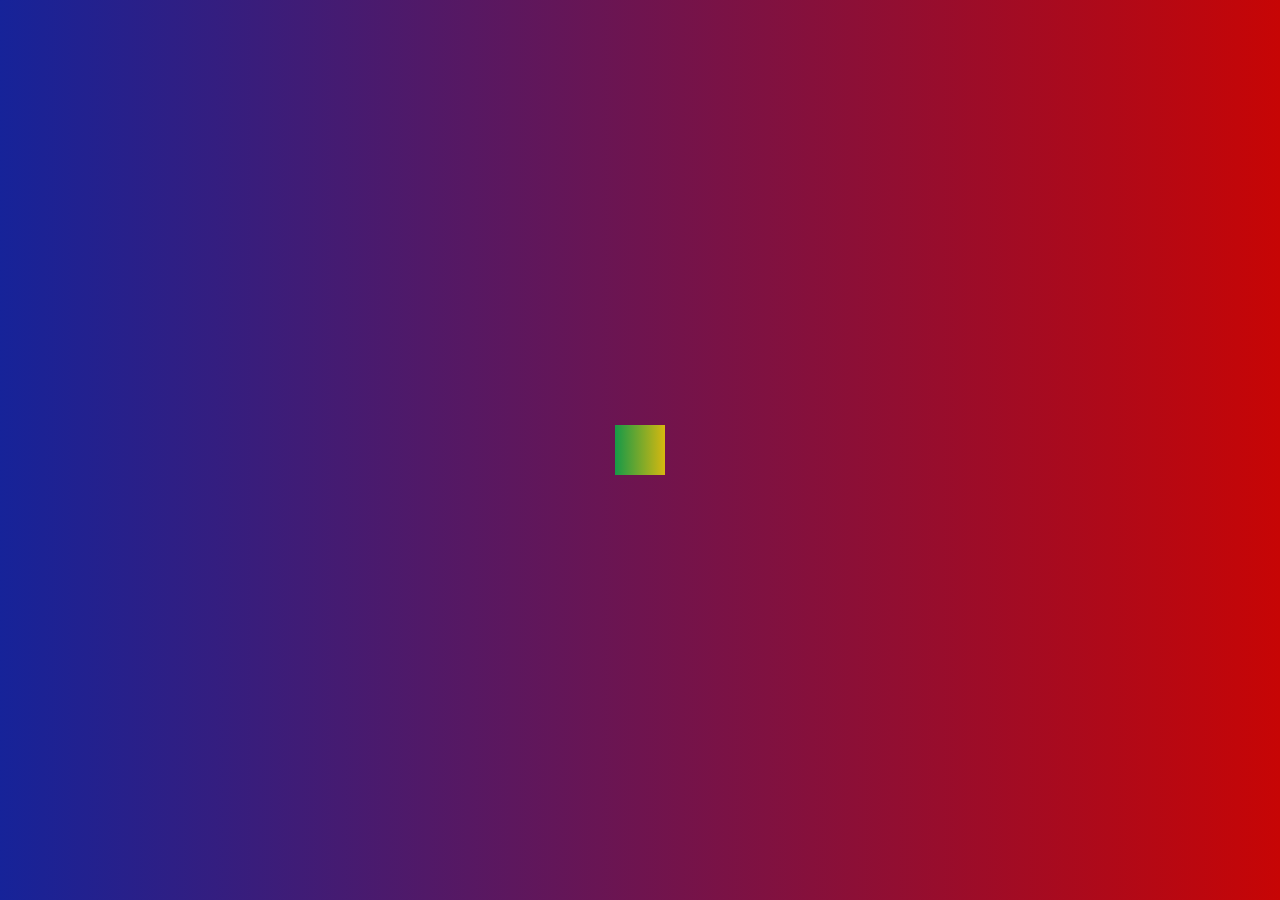
<file: HiddenSearch/index.html>
<!DOCTYPE html>
<html lang="en">
<head>
    <meta charset="UTF-8">
    <meta http-equiv="X-UA-Compatible" content="IE=edge">
    <meta name="viewport" content="width=device-width, initial-scale=1.0">
    <title>Search Button</title>

    <link rel="stylesheet" href="style.css">
    <link rel="stylesheet" href="https://cdnjs.cloudflare.com/ajax/libs/font-awesome/5.14.0/css/all.min.css" integrity="sha512-1PKOgIY59xJ8Co8+NE6FZ+LOAZKjy+KY8iq0G4B3CyeY6wYHN3yt9PW0XpSriVlkMXe40PTKnXrLnZ9+fkDaog==" crossorigin="anonymous" />

</head>
<body>
    
    <div class="search">
        <input type="text" class="input" placeholder="Search...">
        <button class="btn">
            <i class="fas fa-search"></i>
        </button>
    </div>

    <script src="script.js"></script>
</body>
</html>
</file>
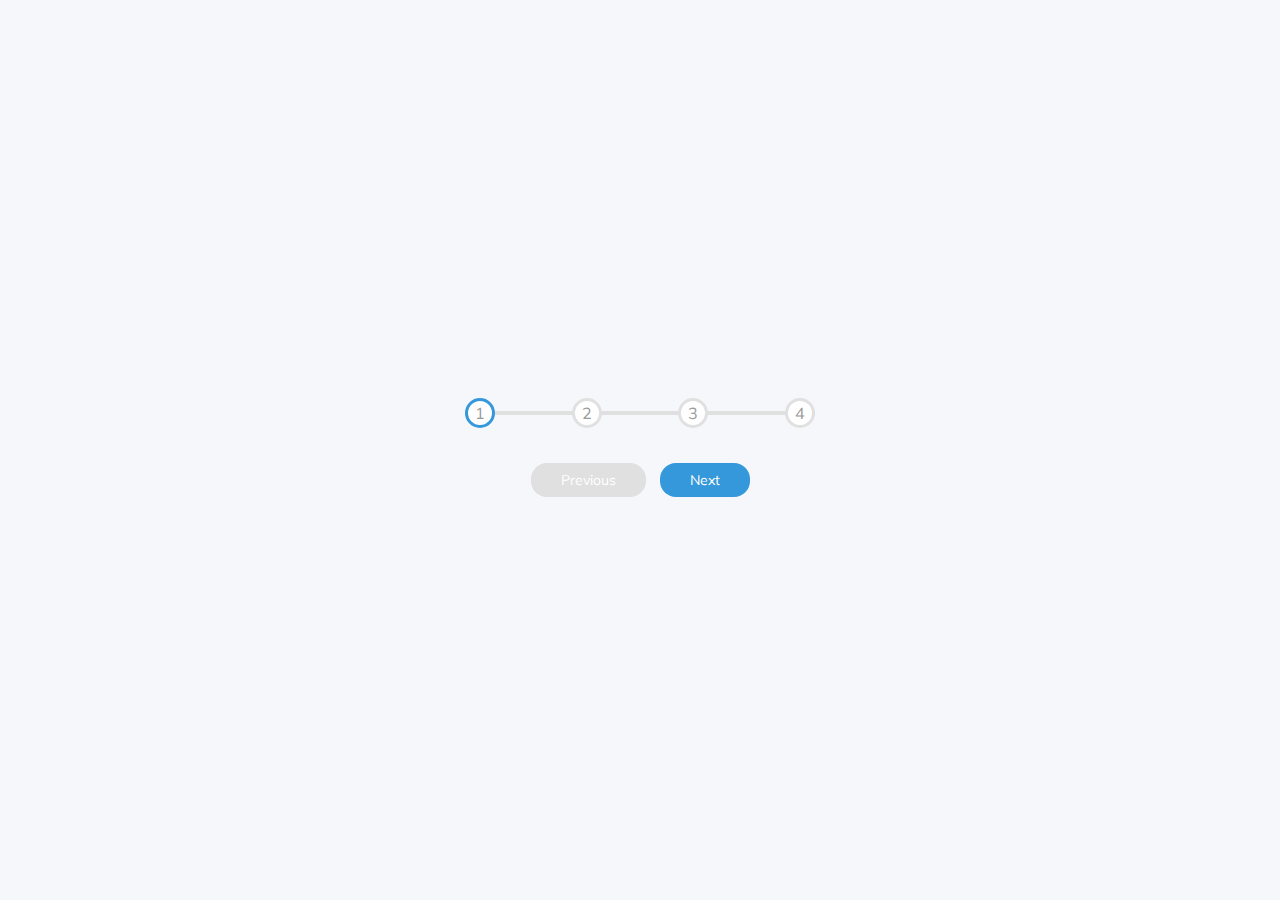
<file: ProgressSteps/index.html>
<!DOCTYPE html>
<html lang="en">
<head>
    <meta charset="UTF-8">
    <meta http-equiv="X-UA-Compatible" content="IE=edge">
    <meta name="viewport" content="width=device-width, initial-scale=1.0">
    <title>Progress Steps</title>
    <link rel="stylesheet" href="style.css">
</head>
<body>

    <div class="container">
        <div class="progress-container">
            <div class="progress" id="progress"></div>
            <div class="circle active">1</div>
            <div class="circle">2</div>
            <div class="circle">3</div>
            <div class="circle">4</div>
        </div>
        <button class="btn" id="prev" disabled>Previous</button>
        <button class="btn" id="next">Next</button>
    </div>    
    
    <script src="script.js"></script>
</body>
</html>
</file>
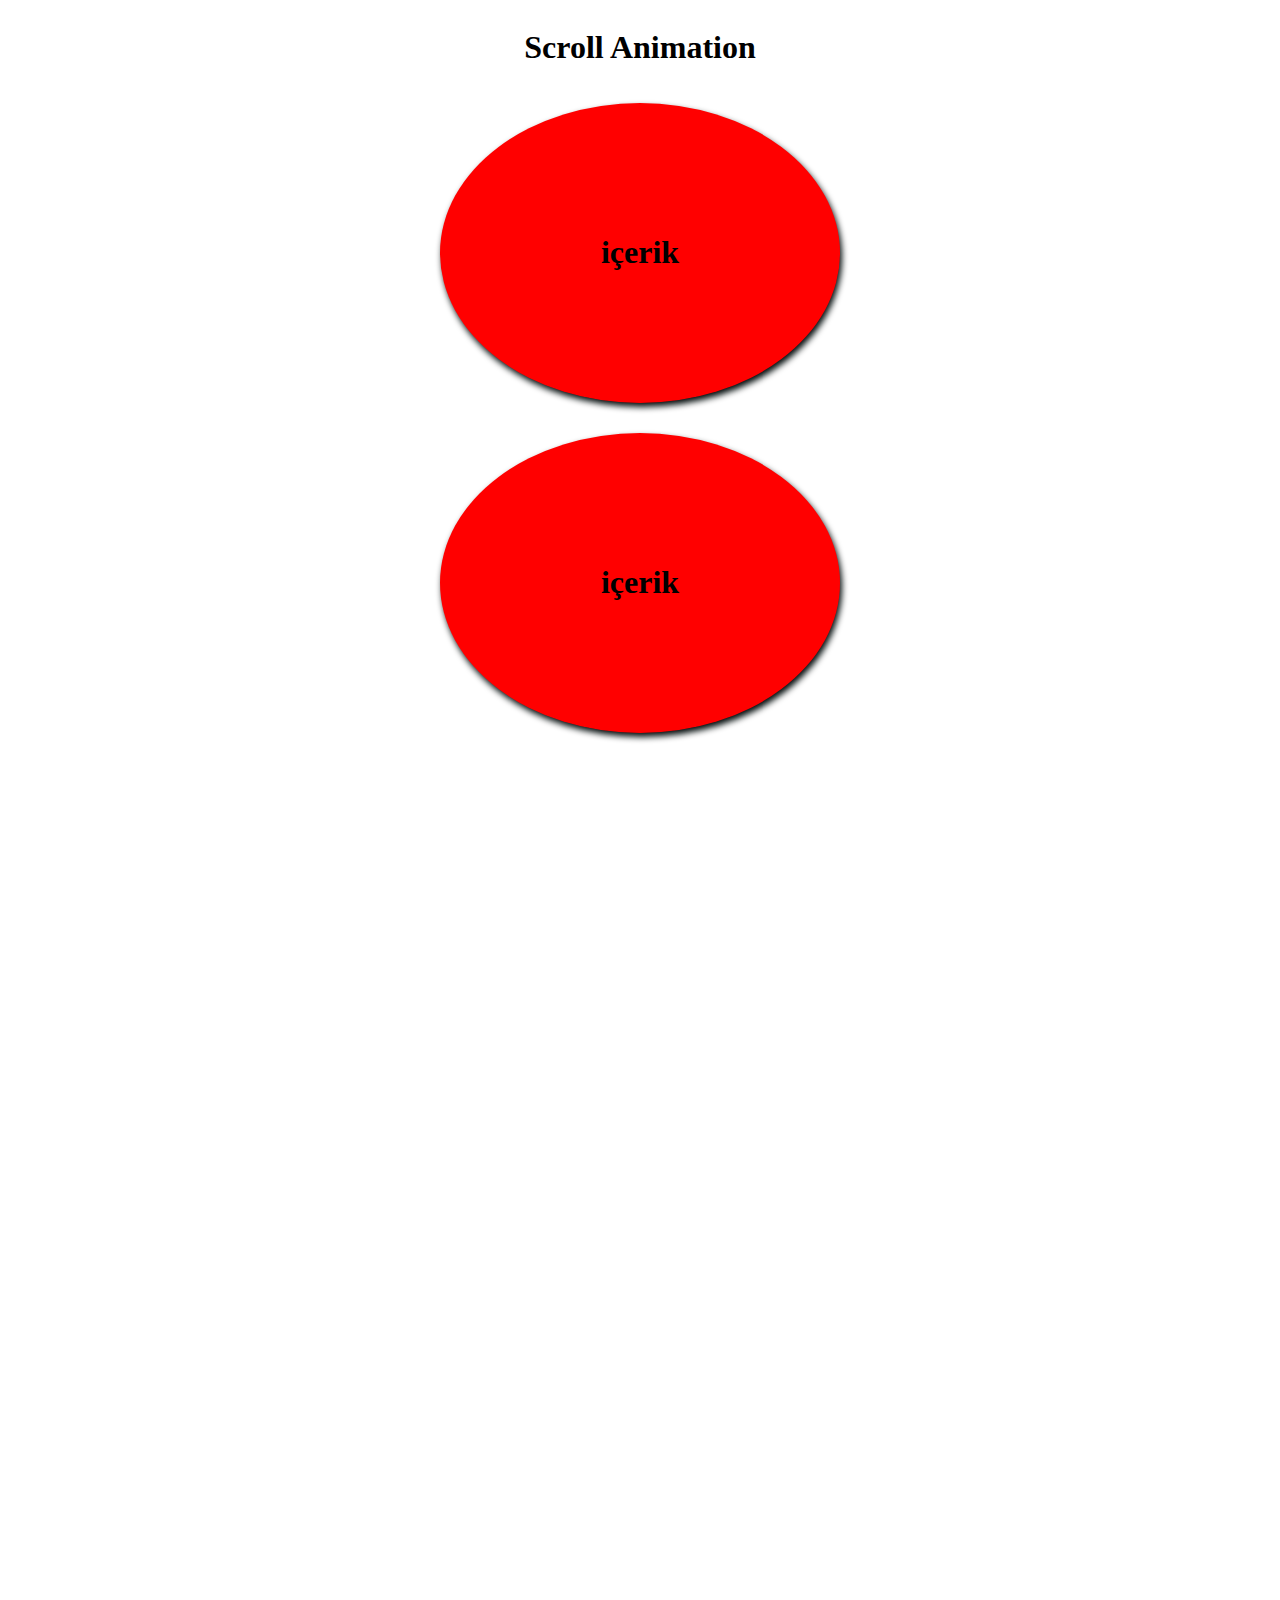
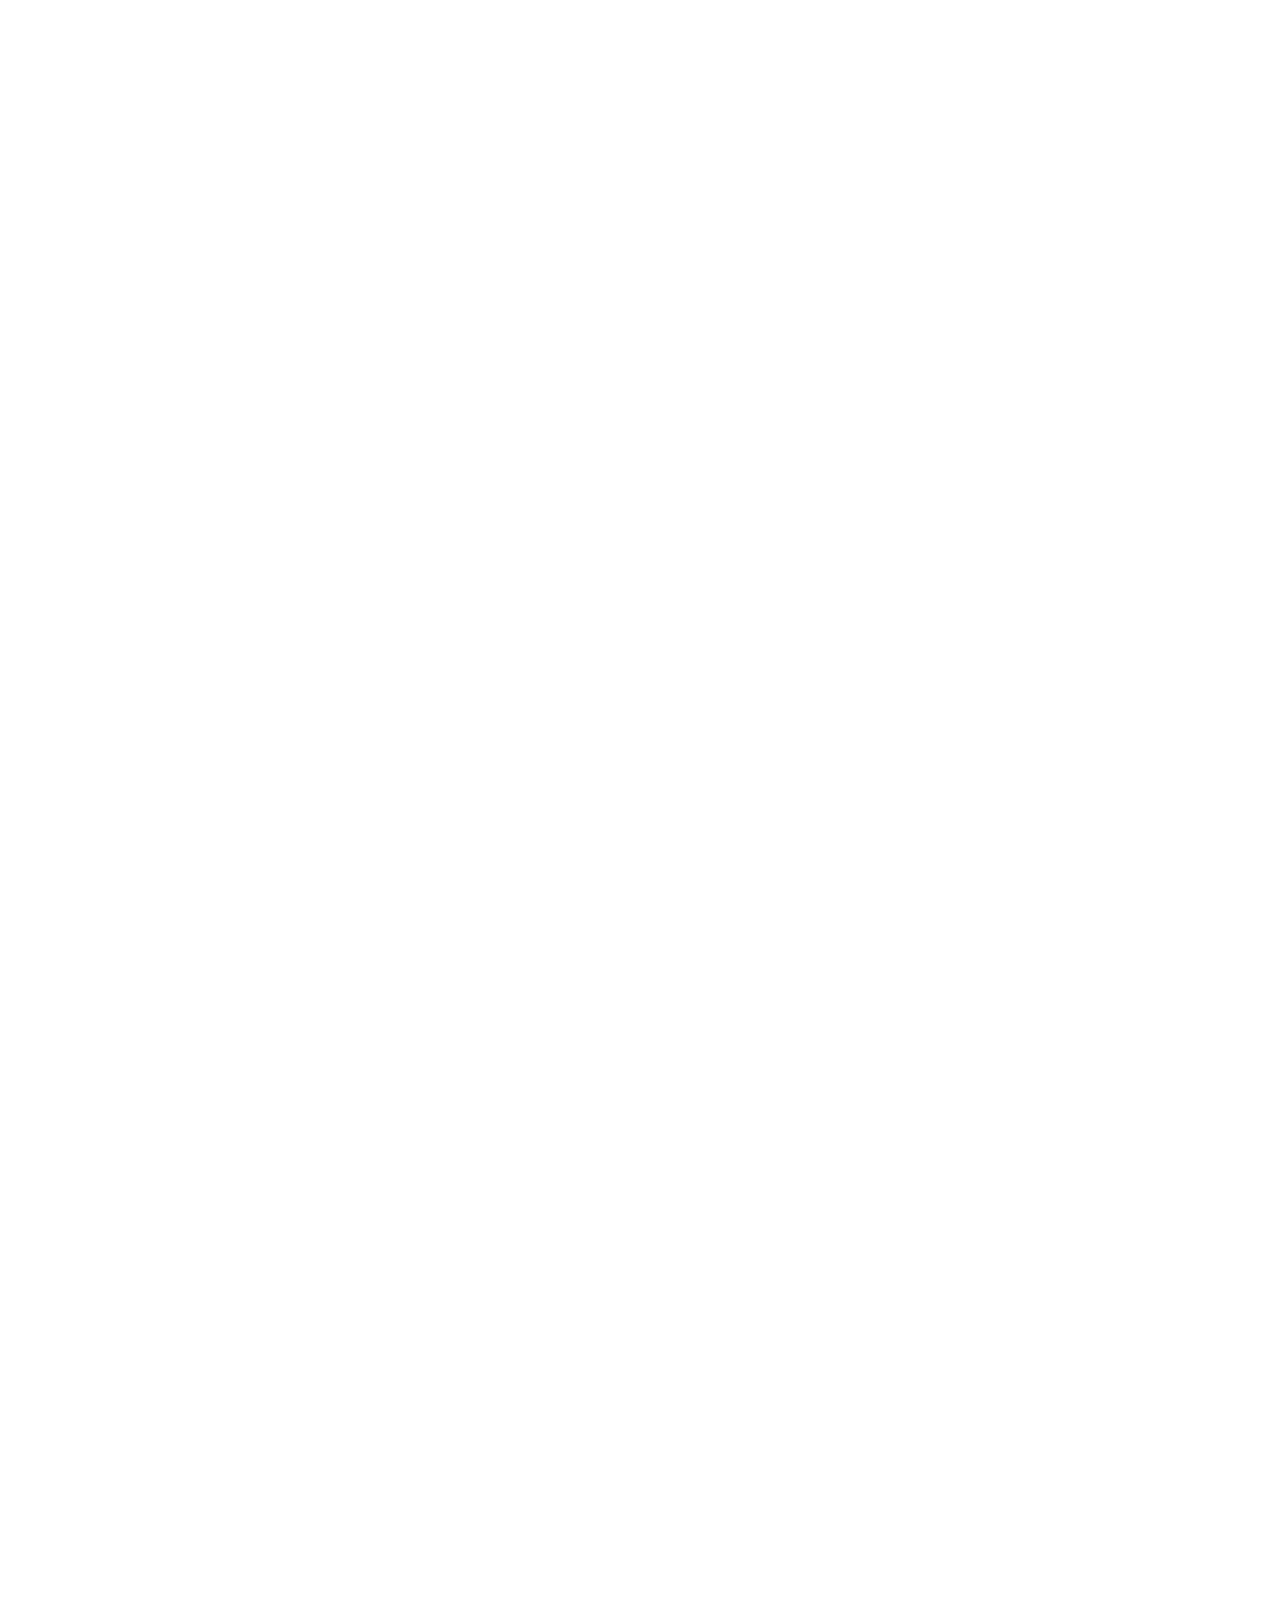
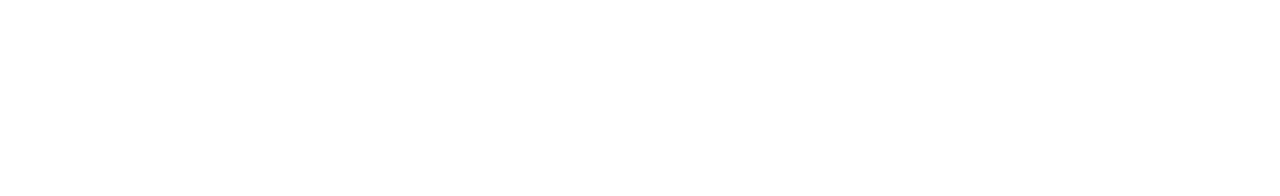
<file: ScrollAnimation/index.html>
<!DOCTYPE html>
<html lang="en">
<head>
    <meta charset="UTF-8">
    <meta http-equiv="X-UA-Compatible" content="IE=edge">
    <meta name="viewport" content="width=device-width, initial-scale=1.0">
    <title>Scroll Animation</title>
    <link rel="stylesheet" href="style.css">
</head>
<body>
    
    <h1>Scroll Animation</h1>
    <div class="box"><h1>içerik</h1></div>
    <div class="box"><h1>içerik</h1></div>
    <div class="box"><h1>içerik</h1></div>
    <div class="box"><h1>içerik</h1></div>
    <div class="box"><h1>içerik</h1></div>
    <div class="box"><h1>içerik</h1></div>
    <div class="box"><h1>içerik</h1></div>
    <div class="box"><h1>içerik</h1></div>
    <div class="box"><h1>içerik</h1></div>
    <div class="box"><h1>içerik</h1></div>


    <script src="script.js"></script>
</body>
</html>
</file>
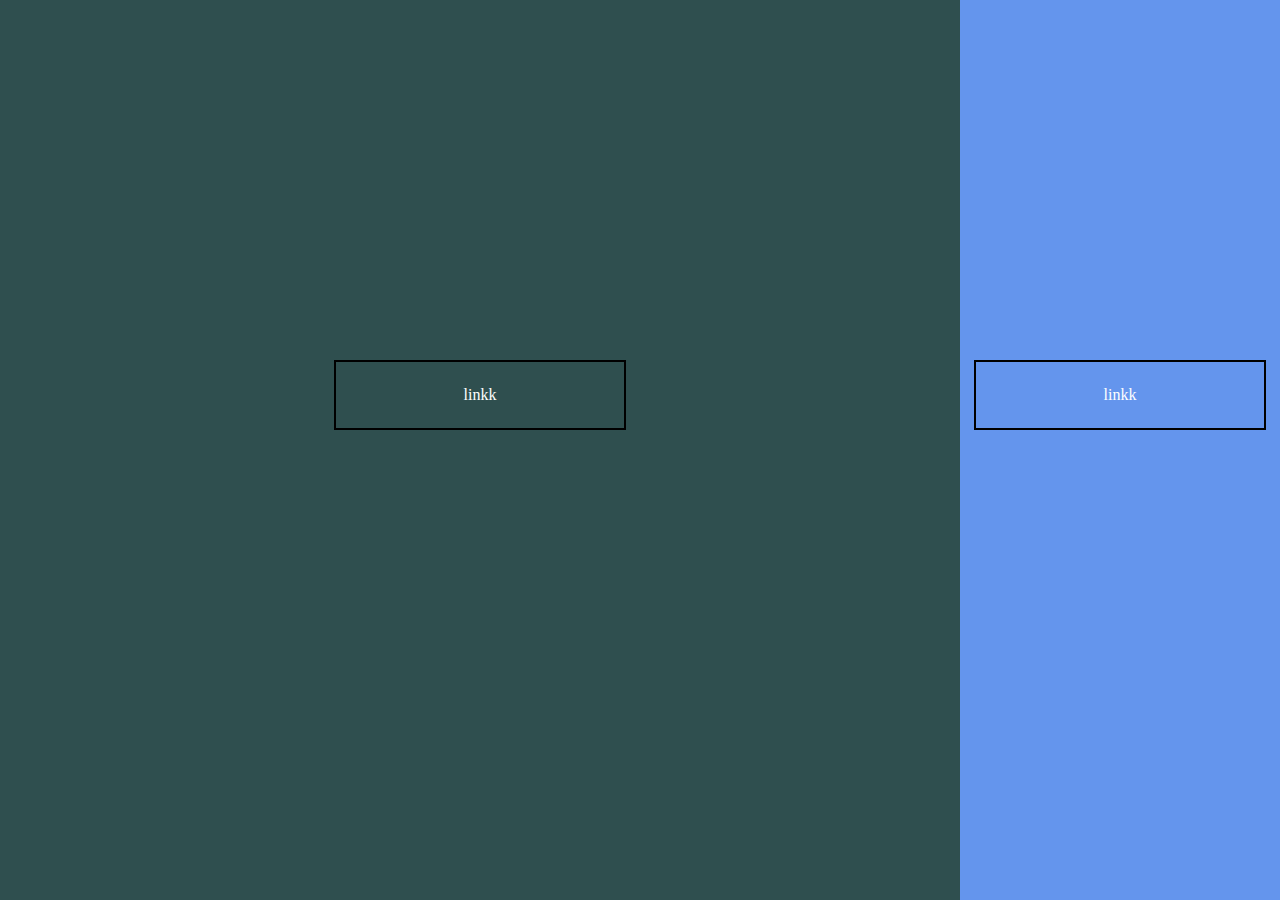
<file: SplitLanding/index.html>
<!DOCTYPE html>
<html lang="en">
<head>
    <meta charset="UTF-8">
    <meta http-equiv="X-UA-Compatible" content="IE=edge">
    <meta name="viewport" content="width=device-width, initial-scale=1.0">
    <title>Split Landing</title>
    <link rel="stylesheet" href="style.css">
</head>
<body>
    
    <div class="container">
        <div class="split left">
            <a href="#" class="link-btn">linkk</a>
        </div>
        <div class="split right">
            <a href="#" class="link-btn">linkk</a>
        </div>
    </div>


    <script src="script.js"></script>
</body>
</html>
</file>
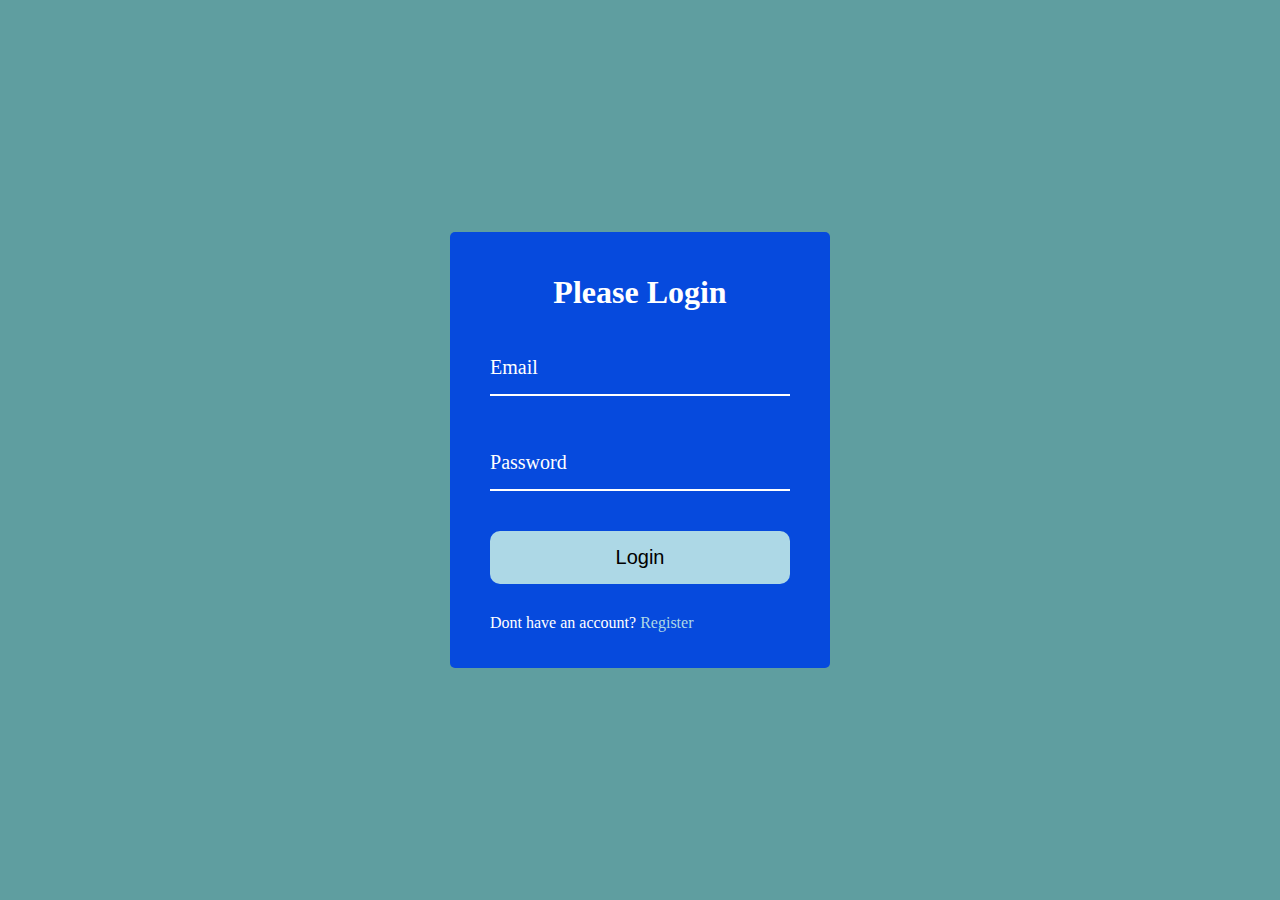
<file: WavingForm/index.html>
<!DOCTYPE html>
<html lang="en">
<head>
    <meta charset="UTF-8">
    <meta http-equiv="X-UA-Compatible" content="IE=edge">
    <meta name="viewport" content="width=device-width, initial-scale=1.0">
    <title>Waving Form</title>
    <link rel="stylesheet" href="style.css">
</head>
<body>
    
    <div class="container">
        <h1>Please Login</h1>
        <form>
            <div class="form-control">
                <input type="text" required>
                <label>Email</label>
            </div>
            <div class="form-control">
                <input type="password" required>
                <label>Password</label>
            </div>
            <button class="btn">Login</button>
            <p class="text">Dont have an account? <a href="#">Register</a></p>
        </form>
    </div>

    <script src="script.js"></script>
</body>
</html>
</file>
<file: HiddenSearch/style.css>
@import url('https://fonts.googleapis.com/css2?family=Roboto:wght@400;700&display=swap');

* {
    box-sizing: border-box;
}

body {
    background-image: linear-gradient(90deg, #162399, #c70505);
    font-family: "Roboto", sans-serif;
    display: flex;
    align-items: center;
    justify-content: center;
    height: 100vh;
    overflow: hidden;
    margin: 0;
}

.search {
    position: relative;
    height: 50px;
}

.search .input {
    border: 0;
    background-color: tomato;
    font-size: 18px;
    padding: 15px;
    height: 50px;
    width: 50px;
    transition: width 0.3s ease;
}

.btn {
    cursor: pointer;
    background-image: linear-gradient(90deg, #169948, #d6b810);
    border: 0;
    font-size: 24px;
    position: absolute;
    top: 0;
    left: 0;
    height: 50px;
    width: 50px;
    transition: transform 0.3s ease;
}

.btn:focus, input:focus {
    outline: none;
}

.search.active .input {
    width: 200px;
}

.search.active .btn {
    transform: translateX(200px);
}
</file>
<file: ProgressSteps/style.css>
@import url("https://fonts.googleapis.com/css?family=Muli&display=swap");

:root {
    --line-border-fill: #3498db;
    --line-border-empty: #e0e0e0;
}

* {
    box-sizing: border-box;
}

body {
    background-color:#f6f7fb;
    font-family: "Muli", sans-serif;
    display: flex;
    align-items: center;
    justify-content: center;
    height: 100vh;
    overflow: hidden;
    margin: 0px; 
}

.container {
    text-align: center;
}

.progress-container {
    display: flex;
    justify-content: space-between;
    position: relative;
    margin-bottom: 30px;
    max-width: 100%;
    width: 350px;
}

.progress-container::before {
    content: "";
    background-color: var(--line-border-empty);
    position: absolute;
    top: 50%;
    left: 0;
    transform: translateY(-50%);
    height: 4px;
    width: 100%;
    z-index: -1;
}

.progress {
    background-color: var(--line-border-fill);
    position: absolute;
    top: 50%;
    left: 0px;
    transform: translateY(-50%);
    height: 4px;
    width: 0%;
    z-index: -1;
    transition: 0.4s ease;   
}

 .circle {
    background-color: white;
    color: #999;
    border-radius: 50%;
    height: 30px;
    width: 30px;
    display: flex;
    align-items: center;
    justify-content: center;
    border: 3px solid var(--line-border-empty);
    transition: 0.4s ease;
}

.circle.active {
    border: 3px solid var(--line-border-fill);
}

.btn {
    cursor: pointer;
    background-color: var(--line-border-fill);
    color: white;
    border: 0;
    border-radius: 16px;
    font-family: inherit;
    padding: 8px 30px;
    margin: 5px;
    font-size: 14px;
}

.btn:active {
    transform: scale(0.98);
}

btn:focus {
    outline: 0px;
}

.btn:disabled {
    background-color: var(--line-border-empty);
    cursor: not-allowed;
}
</file>
<file: ScrollAnimation/style.css>
* {
    box-sizing: border-box;
}

body {
    display: flex;
    flex-direction: column;
    align-items: center;
    justify-content: center;
    overflow-x: hidden;
}

.box {
    background-color: red;
    display: flex;
    align-items: center;
    justify-content: center;
    width: 400px;
    height: 300px;
    border-radius: 50%;
    box-shadow: 2px 4px 6px rgba(0,10,10,30);
    margin: 15px;
    transform: translateX(500%);
    transition: transform 0.5s ease-in-out;
}

.box:nth-of-type(even) {
    transform: translateX(-500%);
}

.box.show {
    transform: translateX(0%);
}

.box h2 {
    font-size: 30px;
}
</file>
<file: SplitLanding/style.css>
body {
    height: 100vh;
    overflow: hidden;
    margin: 0;
}

.container {
    position: relative;
    width: 100%;
    height: 100%;
}

.link-btn {
    position: absolute;
    display: flex;
    align-items: center;
    justify-content: center;
    left: 50%;
    top: 40%;
    transform: translateX(-50%);
    text-decoration: none;
    color: white;
    border: black solid 2px;
    width: 15rem;
    padding: 1.5rem;
}

.split {
    position: absolute;
    width: 50%;
    height: 100%;
    overflow: hidden;
}

.split.left::before {
    content: "";
    position: absolute;
    width: 100%;
    height: 100%;
    background-color: darkslategrey;
}

.split.left {
    left: 0;
    background-color: blueviolet;
}

.split.right::before {
    content: "";
    background-color: cornflowerblue;
    position: absolute;
    width: 100%;
    height: 100%;
}

.split.right {
    right: 0;
    background-color: chartreuse;
}

.split.left .btn:hover {
    background-color: brown;
    border-color: aqua;
}

.split.right .btn:hover {
    background-color: brown;
    border-color: aqua;
}

.split.right, .split.left,
.split.left::before, .split.right::before {
    transition: all 1s ease-in-out;
} 

.hover-left .left {
    width: 75%;
}

.hover-left .right {
    width: 25%;
}

.hover-right .right {
    width: 75%;
}

.hover-right .left {
    width: 25%;
}
</file>
<file: WavingForm/style.css>
* {
    box-sizing: border-box;
}

body {
    background-color: cadetblue;
    color: white;
    display: flex;
    flex-direction: column;
    align-items: center;
    justify-content: center;
    height: 100vh;
    overflow: hidden;
    margin: 0;
}

.container {
    background-color: rgb(6, 74, 221);
    padding: 20px 40px;
    border-radius: 5px;
}

.container h1 {
    text-align: center;
    margin-bottom: 30px;
}

a {
    text-decoration: none;
    color: lightblue;
}

.btn {
    cursor: pointer;
    display: inline-block;
    width: 100%;
    background-color: lightblue;
    padding: 15px;
    font-size: 20px;
    border: none;
    border-radius: 10px;
}

.btn:focus {
    outline: 0;
}

.btn:active {
    transform: scale(0.85);
}

.text {
    margin-top: 30px;
}

.form-control {
    position: relative;
    margin: 20px 0 40px;
    width: 300px;
}

.form-control input {
    background-color: transparent;
    border: none;
    border-bottom: 2px white solid;
    display: block;
    width: 100%;
    padding: 15px 0;
    font-size: 20px;
    color: white;
}

.form-control input:focus,
.form-control input:valid {
    outline: none;
    border-bottom-color: lightseagreen;
}

.form-control label {
    position: absolute;
    top: 15px;
    left: 0;
}

.form-control label span {
    display: inline-block;
    font-size: 20px;
    min-width: 5px;
    transition: 0.3s cubic-bezier(0.68, -0.55, 0.265, 1.55);
}

.form-control input:focus + label span,
.form-control input:valid + label span {
  color: lightseagreen;
  transform: translateY(-30px);
}
</file>
